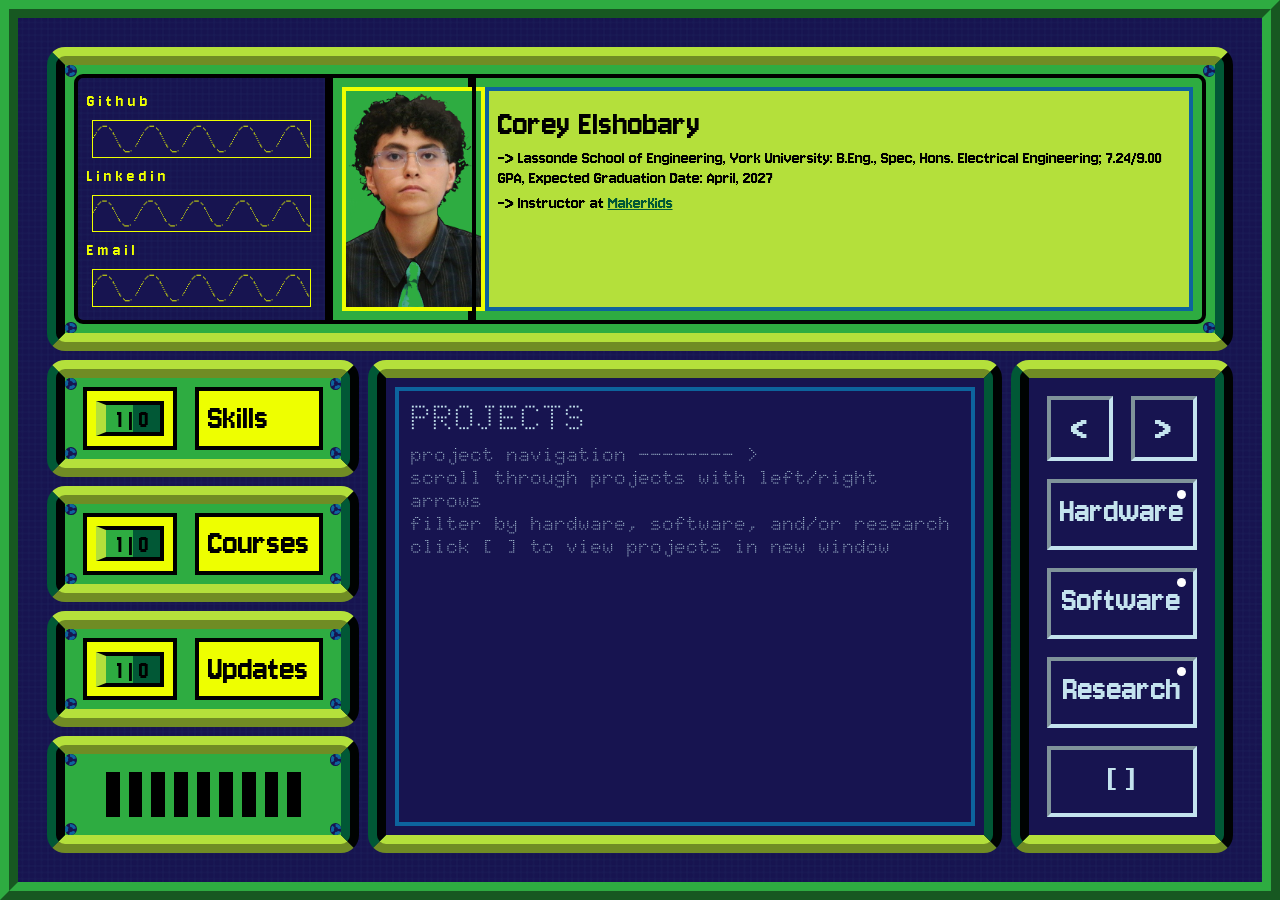
<file: index.html>
<!DOCTYPE html>
<html lang="en">
<meta charset="UTF-8">
<title>Corey's Website</title>
<meta name="viewport" content="width=device-width,initial-scale=1">
<link rel="stylesheet" href="style.css">
<script src="script.js" defer></script>

<link rel="preconnect" href="https://fonts.googleapis.com">
<link rel="preconnect" href="https://fonts.gstatic.com" crossorigin>
<link
    href="https://fonts.googleapis.com/css2?family=Doto:wght@100..900&family=Jacquarda+Bastarda+9&family=Jersey+10&family=Stardos+Stencil:wght@400;700&family=Tiny5&display=swap"
    rel="stylesheet">



<body>
    <div class="border">
        <div class="rowdiv" style="padding:2%; ">
            <div style="display:flex; flex-direction:column;">


                <!-- TOP BOX -->
                <div class="box" style="flex:0">

                    <div class="rowdiv">

                        <div class="window" style="border-top-left-radius: 1dvh;border-bottom-left-radius: 1dvh;">
                            <p class="link_label">G i t h u b</p>
                            <div id="github" class="wave"></div>
                            <p class="link_label">L i n k e d i n</p>
                            <div id="linkedin" class="wave"></div>
                            <p class="link_label">E m a i l</p>
                            <div id="email" class="wave"></div>
                        </div>

                        <div class="content" style="padding:0px; background-color:var(--green);">
                            <img class="portrait" src="images/portrait.png" alt="portrait">
                        </div>

                        <div class="content"
                            style="padding-left:1dvh;border-top-right-radius:1dvh;border-bottom-right-radius:1dvh">

                            <div class="bio">
                                <h1>Corey Elshobary</h1>
                                <p>-> Lassonde School of Engineering, York University: B.Eng., Spec, Hons. Electrical
                                    Engineering; 7.24/9.00 GPA, Expected Graduation Date: April, 2027</p>
                                <p>-> Instructor at <a style="-webkit-text-fill-color:var(--darkgreen);"href="https://www.makerkids.com/">MakerKids</a></p>
                            </div>
                        </div>
                    </div>

                    <div class="screwout" style="top:0%;left:0%;"></div>
                    <div class="screwin" style="top:0%;left:0%;;"></div>

                    <div class="screwout" style="bottom:0%;left:0%;"></div>
                    <div class="screwin" style="bottom:0%;left:0%;"></div>

                    <div class="screwout" style="top:0%;right:0%"></div>
                    <div class="screwin" style="top:0%;right:0%;"></div>

                    <div class="screwout" style="bottom:0%;right:0%"></div>
                    <div class="screwin" style="bottom:0%;right:0%;"></div>
                </div>

                <div class="rowdiv" style="overflow:hidden;">

                    <!-- SWITCH BOXES --------------------------------------------------------------------------------------------->
                    <div class="coldiv" style="max-width:min-content;">

                        <div class="box">
                            <div class="wire_panel">
                                <input type="checkbox" id="skillsCheckBox" onclick="togglePopUp('skills')"
                                    style="position:absolute; align-self:center;left:20%; transform:scale(5,3); opacity:0;">
                                <label class="wire_slot">
                                    1 | 0
                                </label>
                            </div>
                            <div class="wire_panel" style="flex:1;">
                                <h1 style="align-self:center">Skills</h1>
                            </div>

                                <div class="screwout" style="top:0%;left:0%;"></div>
                                <div class="screwin" style="top:0%;left:0%;;"></div>

                                <div class="screwout" style="bottom:0%;left:0%;"></div>
                                <div class="screwin" style="bottom:0%;left:0%;"></div>

                                <div class="screwout" style="top:0%;right:0%"></div>
                                <div class="screwin" style="top:0%;right:0%;"></div>

                                <div class="screwout" style="bottom:0%;right:0%"></div>
                                <div class="screwin" style="bottom:0%;right:0%;"></div>
                        </div>

                        <div class="box">
                            <div class="wire_panel">
                                <input type="checkbox"  id="coursesCheckBox" onclick="togglePopUp('courses')"
                                    style="position:absolute; align-self:center;left:20%; transform:scale(5,3); opacity:0;">
                                <label class="wire_slot">
                                    1 | 0
                                </label>
                            </div>
                            <div class="wire_panel" style="flex:1;">
                                <h1 style="align-self:center">Courses</h1>
                            </div>

                                <div class="screwout" style="top:0%;left:0%;"></div>
                                <div class="screwin" style="top:0%;left:0%;;"></div>

                                <div class="screwout" style="bottom:0%;left:0%;"></div>
                                <div class="screwin" style="bottom:0%;left:0%;"></div>

                                <div class="screwout" style="top:0%;right:0%"></div>
                                <div class="screwin" style="top:0%;right:0%;"></div>

                                <div class="screwout" style="bottom:0%;right:0%"></div>
                                <div class="screwin" style="bottom:0%;right:0%;"></div>
                        </div>

                        <div class="box">
                            <div class="wire_panel">
                                <input type="checkbox"  id="updatesCheckBox" onclick="togglePopUp('updates')"
                                    style="position:absolute; align-self:center;left:20%; transform:scale(5,3); opacity:0;">
                                <label class="wire_slot">
                                    1 | 0
                                </label>

                            </div>
                            <div class="wire_panel" style="flex:1;">
                                <h1 style="align-self:center">Updates</h1>
                            </div>

                            <div class="screwout" style="top:0%;left:0%;"></div>
                            <div class="screwin" style="top:0%;left:0%;;"></div>

                            <div class="screwout" style="bottom:0%;left:0%;"></div>
                            <div class="screwin" style="bottom:0%;left:0%;"></div>

                            <div class="screwout" style="top:0%;right:0%"></div>
                            <div class="screwin" style="top:0%;right:0%;"></div>

                            <div class="screwout" style="bottom:0%;right:0%"></div>
                            <div class="screwin" style="bottom:0%;right:0%;"></div>
                        </div>

                        <div class="box" style="padding-left:4dvh;padding-right:4dvh;">
                            
                            <div class ="vent_opening"></div>
                            <div class="vent_opening"></div>
                            <div class="vent_opening"></div>
                            <div class="vent_opening"></div>
                            <div class="vent_opening"></div>
                            <div class="vent_opening"></div>
                            <div class="vent_opening"></div>
                            <div class="vent_opening"></div>
                            <div class="vent_opening"></div>
                        
                            <div class="screwout" style="top:0%;left:0%;"></div>
                            <div class="screwin" style="top:0%;left:0%;;"></div>
                        
                            <div class="screwout" style="bottom:0%;left:0%;"></div>
                            <div class="screwin" style="bottom:0%;left:0%;"></div>
                        
                            <div class="screwout" style="top:0%;right:0%"></div>
                            <div class="screwin" style="top:0%;right:0%;"></div>
                        
                            <div class="screwout" style="bottom:0%;right:0%"></div>
                            <div class="screwin" style="bottom:0%;right:0%;"></div>
                        </div>

                    </div>

                    <div class="rowdiv">

                    

                        <!-- PROJECTS -------------------------------------------------------------------------------------------->
                            <div class="box"
                                style="background-color:var(--darkblue); display:flex; flex-direction:column;">
                                <div class="screen">
                                    <h1 id="project-name">PROJECTS</h1>
                                    <p id="project-description"> project navigation -------- > 
                                        <br>
                                         scroll through projects with left/right arrows
                                         <br>
                                         filter by hardware, software, and/or research 
                                         <br>
                                         click [ ] to view projects in new window </p>
                                </div>
                            </div>
                            
                            <!-- PROJECTS NAVIGATION-->
                            <div class="box" style="flex:0; flex-direction:column;background-color:var(--darkblue);padding-top:1dvh; padding-bottom:1dvh;">
                                <div class="rowdiv">
                                <div class="navigation" id="up" onclick="scrollProjects(-1)">&lt; </div>
                                <div class="navigation" id="down" onclick="scrollProjects(1)"> &gt; </div>
                                 
                                 </div>
                                 
                                <div class="navigation" id="view"> Hardware
                                    <input type="checkbox" name="filter-hardware" style="position:absolute; align-self:center;left:40%; transform:scale(9,3);opacity:0;">
                                    <div class="indicator"></div>
                                </div>
                                <div class="navigation" id="view"> Software
                                    <input type="checkbox" name="filter-software" style="position:absolute; align-self:center;left:40%; transform:scale(9,3);opacity:0;">
                                    <div class="indicator"></div>
                                </div>
                                <div class="navigation" id="view"> Research
                                    <input type="checkbox" name="filter-research" style="position:absolute; align-self:center;left:40%; transform:scale(9,3);opacity:0;">
                                    <div class="indicator"></div>
                                </div>
                                <div class="navigation" id="view"> [  ] </div>
                    </div>
                </div>
            </div>

        </div>
    </div>

    </div>

    <!-- POP UP WINDOWS ---------------------------------------------------------------------------------------------->

    <!-- SKILLS  ----------------------------------------------------------------------------------------------------------->
    <div id="skills" class="popup" style="left:10dvw;">
        <div id="skillsheader" class="popupheader">+Skills</div>
        <div class ="popupbody">

        <b style="display:block; margin:0;background-color:var(--skyblue); color:var(--darkblue);"> Programming</b>
        Python, R, Verilog, C/C++, C#,  Java, Matlab,  Bash, Assembly, HTML, CSS, JavaScript
        <br><br>

        <b style="display:block; margin:0;background-color:var(--skyblue); color:var(--darkblue);">Tools and Software</b>
        Cadence, KiCad, Altium, SolidWorks, AutoCAD, MATLAB, RStudio
        <br><br>

        <b style="display:block; margin:0;background-color:var(--skyblue); color:var(--darkblue);">Hardware</b>
        Soldering, PCB assembly, Hardware testing, CNC, Lathe
        <br><br>
        
        <b style="display:block; margin:0;background-color:var(--skyblue); color:var(--darkblue);">General Skills</b>
        Team Collaboration, Verbal Communication, Planning, Customer Service

        </div>
    </div>

    <!-- Courses---------------------------------------------------------------------------------------------------- -->
    <div id="courses" class="popup"  style="left:35dvw;">
        <div id="coursesheader" class="popupheader">+Courses</div>
        <div class="popupbody">

            <!-- Winter 2026 Courses -->
            <div class="rowdiv" style="background-color:var(--skyblue);color:var(--darkblue)">
                <div><b>Applied Electromagnetism</b></div>
                <div style="text-align:right; flex:1; padding-left:1dvw"><b style="align-self:right">A&nbsp;</b></div>
            </div>
            Winter 2026
            <br>
            <a onclick="projectLink('RF POWER SENSOR & MATCHED NETWORK BOARD')">Course Project</a>
            <br>
            Studied the applications of electromagnetic wave progagation in in free space, transmission lines, guided waves, and antennas. 
            <br><br>

            <div class="rowdiv" style="background-color:var(--skyblue);color:var(--darkblue)">
                <div><b>Digital Logic Design</b></div>
                <div style="text-align:right; flex:1;padding-left:1dvw"><b style="align-self:right">A&nbsp;</b></div>
            </div>
            Winter 2026
            <br><br>

            <!-- Fall 2025 Courses -->
            <div class="rowdiv" style="background-color:var(--skyblue);color:var(--darkblue)">
                <div><b>Introduction to Power Systems</b></div>
                <div style="text-align:right; flex:1;padding-left:1dvw"><b style="align-self:right">A+</b></div>
            </div>
            Fall 2025
            <br><br>

            <div class="rowdiv" style="background-color:var(--skyblue);color:var(--darkblue)">
                <div><b>Signals and Systems</b></div>
                <div style="text-align:right; flex:1;padding-left:1dvw"><b style="align-self:right">B+</b></div>
            </div>
            Fall 2025
            <br><br>

            <div class="rowdiv" style="background-color:var(--skyblue);color:var(--darkblue)">
                <div><b>Engineering and the Environment</b></div>
                <div style="text-align:right; flex:1;padding-left:1dvw"><b style="align-self:right">B+</b></div>
            </div>
            Fall 2025
            <br><br>
            
            <!-- Winter 2025 Courses -->
            <div class="rowdiv" style="background-color:var(--skyblue);color:var(--darkblue)">
                <div><b>Experimental Electromagnetism</b></div>
                <div style="text-align:right; flex:1;padding-left:1dvw"><b style="align-self:right">A+</b></div>
            </div>
            Winter 2025
            <br><br>

            <div class="rowdiv" style="background-color:var(--skyblue);color:var(--darkblue)">
                <div><b>Electronic Circuits and Devices</b></div>
                <div style="text-align:right; flex:1;padding-left:1dvw"><b style="align-self:right">A&nbsp;</b></div>
            </div>
            Winter 2025
            <br><br>

            <div class="rowdiv" style="background-color:var(--skyblue);color:var(--darkblue)">
                <div><b>Electricity and Magnetism</b></div>
                <div style="text-align:right; flex:1;padding-left:1dvw"><b style="align-self:right">A&nbsp;</b></div>
            </div>
            Winter 2025
            <br><br>

            <div class="rowdiv" style="background-color:var(--skyblue);color:var(--darkblue)">
                <div><b>Effective Engineering Communication</b></div>
                <div style="text-align:right; flex:1;padding-left:1dvw"><b style="align-self:right">A&nbsp;</b></div>
            </div>
            Winter 2025
            <br><br>

            <div class="rowdiv" style="background-color:var(--skyblue);color:var(--darkblue)">
                <div><b>Computer Organization</b></div>
                <div style="text-align:right; flex:1;padding-left:1dvw"><b style="align-self:right">B+</b></div>
            </div>
            Winter 2025
            <br><br>

            <!-- Fall 2024 Courses -->

            <div class="rowdiv" style="background-color:var(--skyblue);color:var(--darkblue)">
                <div><b>Applied Multivariate & Vector Calculus</b></div>
                <div style="text-align:right; flex:1;padding-left:1dvw"><b style="align-self:right">A+</b></div>
            </div>
            Fall 2024
            <br><br>

            <div class="rowdiv" style="background-color:var(--skyblue);color:var(--darkblue)">
                <div><b>Engineering Statistics</b></div>
                <div style="text-align:right; flex:1;padding-left:1dvw"><b style="align-self:right">A&nbsp;</b></div>
            </div>
            Fall 2024
            <br><br>

            <div class="rowdiv" style="background-color:var(--skyblue);color:var(--darkblue)">
                <div><b>Applied Multivariate & Vector Calculus</b></div>
                <div style="text-align:right; flex:1;padding-left:1dvw"><b style="align-self:right">A+</b></div>
            </div>
            Fall 2024
            <br><br>

            <div class="rowdiv" style="background-color:var(--skyblue);color:var(--darkblue)">
                <div><b>Applied Multivariate & Vector Calculus</b></div>
                <div style="text-align:right; flex:1;padding-left:1dvw"><b style="align-self:right">A+</b></div>
            </div>
            Fall 2024
            <br><br>

        </div>
    </div>

    <!-- UPDATES ---------------------------------------------------------------------------------------------------- -->
    <div id="updates" class="popup"  style="left:60dvw;">
        <div id="updatesheader" class="popupheader">+Updates</div>
        <div class="popupbody">

            <b style="display:block; margin:0;background-color:var(--skyblue); color:var(--darkblue);">Completing training at Damietta Port</b>
            July 2026
            <br>
            <img src="images/damiettaport.jpg">
            <br><br>

            <b style="display:block; margin:0;background-color:var(--skyblue); color:var(--darkblue);">Leaving my role as Flight Computer Hardware Team Lead for Arbalest Rocketry</b>
            April 2026
            <br>

            <br><br>

            <b style="display:block; margin:0;background-color:var(--skyblue); color:var(--darkblue);">New Position as Instructor at MakerKids</b>
            December 2025
            <br>

            <br><br>

            <b style="display:block; margin:0;background-color:var(--skyblue); color:var(--darkblue);">Leading a PCB Design Workshop at York University</b>
            November 2025
            <br>
            <img src="images/PCBWorkshop.png">
            <img src="images/PCBWorkshop1.png">

            <br><br>

            <b style="display:block; margin:0;background-color:var(--skyblue); color:var(--darkblue);">New Position as PCB Team Lead for Arbalest Rocketry</b>
            Septemeber 2025
            <br>
            
            <br><br>

        </div>
    </div>


</body>

</html>
</file>
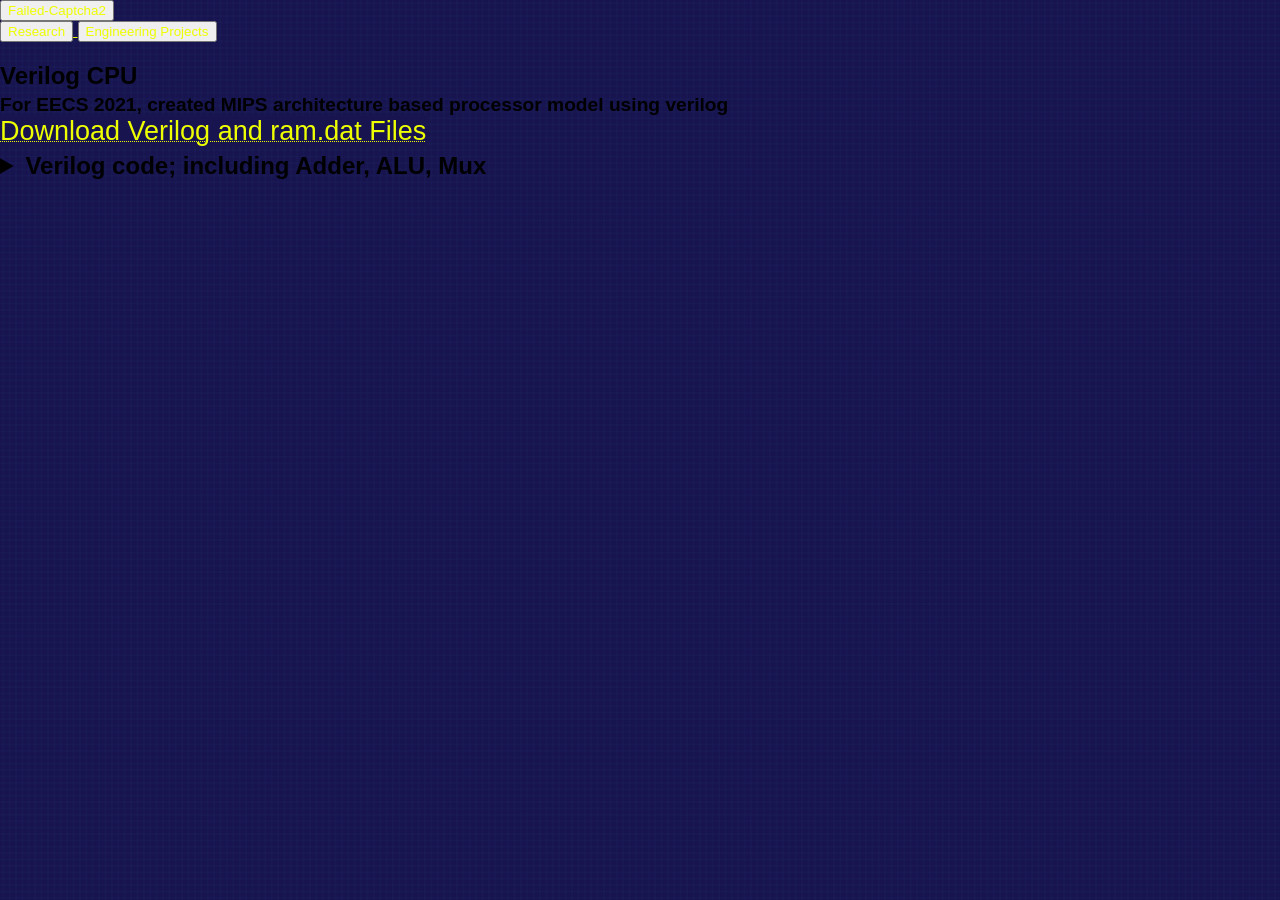
<file: cpu.html>
<!DOCTYPE html>
<html>

<head>
    <meta charset="utf-8">

    <meta name="viewport" content="width=device-width, initial-scale=1">    <title>H. Crowe Elshobary Project Portfolio</title>
    <link rel="stylesheet" href="style.css">
    <script src="script.js"></script>
</head>

<body>
    <div class="top_bar">
        <a href="index.html">
            <button>Failed-Captcha2</button>
    
            <div class="tabs">
                <a href="Lorenzini.html">
                    <button>Research</button>
                </a>
        </a>
        <a href="cpu.html">
            <button class="button_down">Engineering Projects</button>
        </a>
    </div>
    
    </div>

    </div>
    
    <div class="text">
    <h2>Verilog CPU</th2>
    <p>
        For EECS 2021, created MIPS architecture based processor model using verilog
        <br>
        <a class="link" href="VerilogCPU.zip" download>Download Verilog and ram.dat Files</a>
    </p>

    <details> 
        <summary>
            Verilog code; including Adder, ALU, Mux
            <br>
        </summary>

        <pre id="text-content"></pre>        
    </details>
</div>

    
    </body>
    
    </html>
</file>
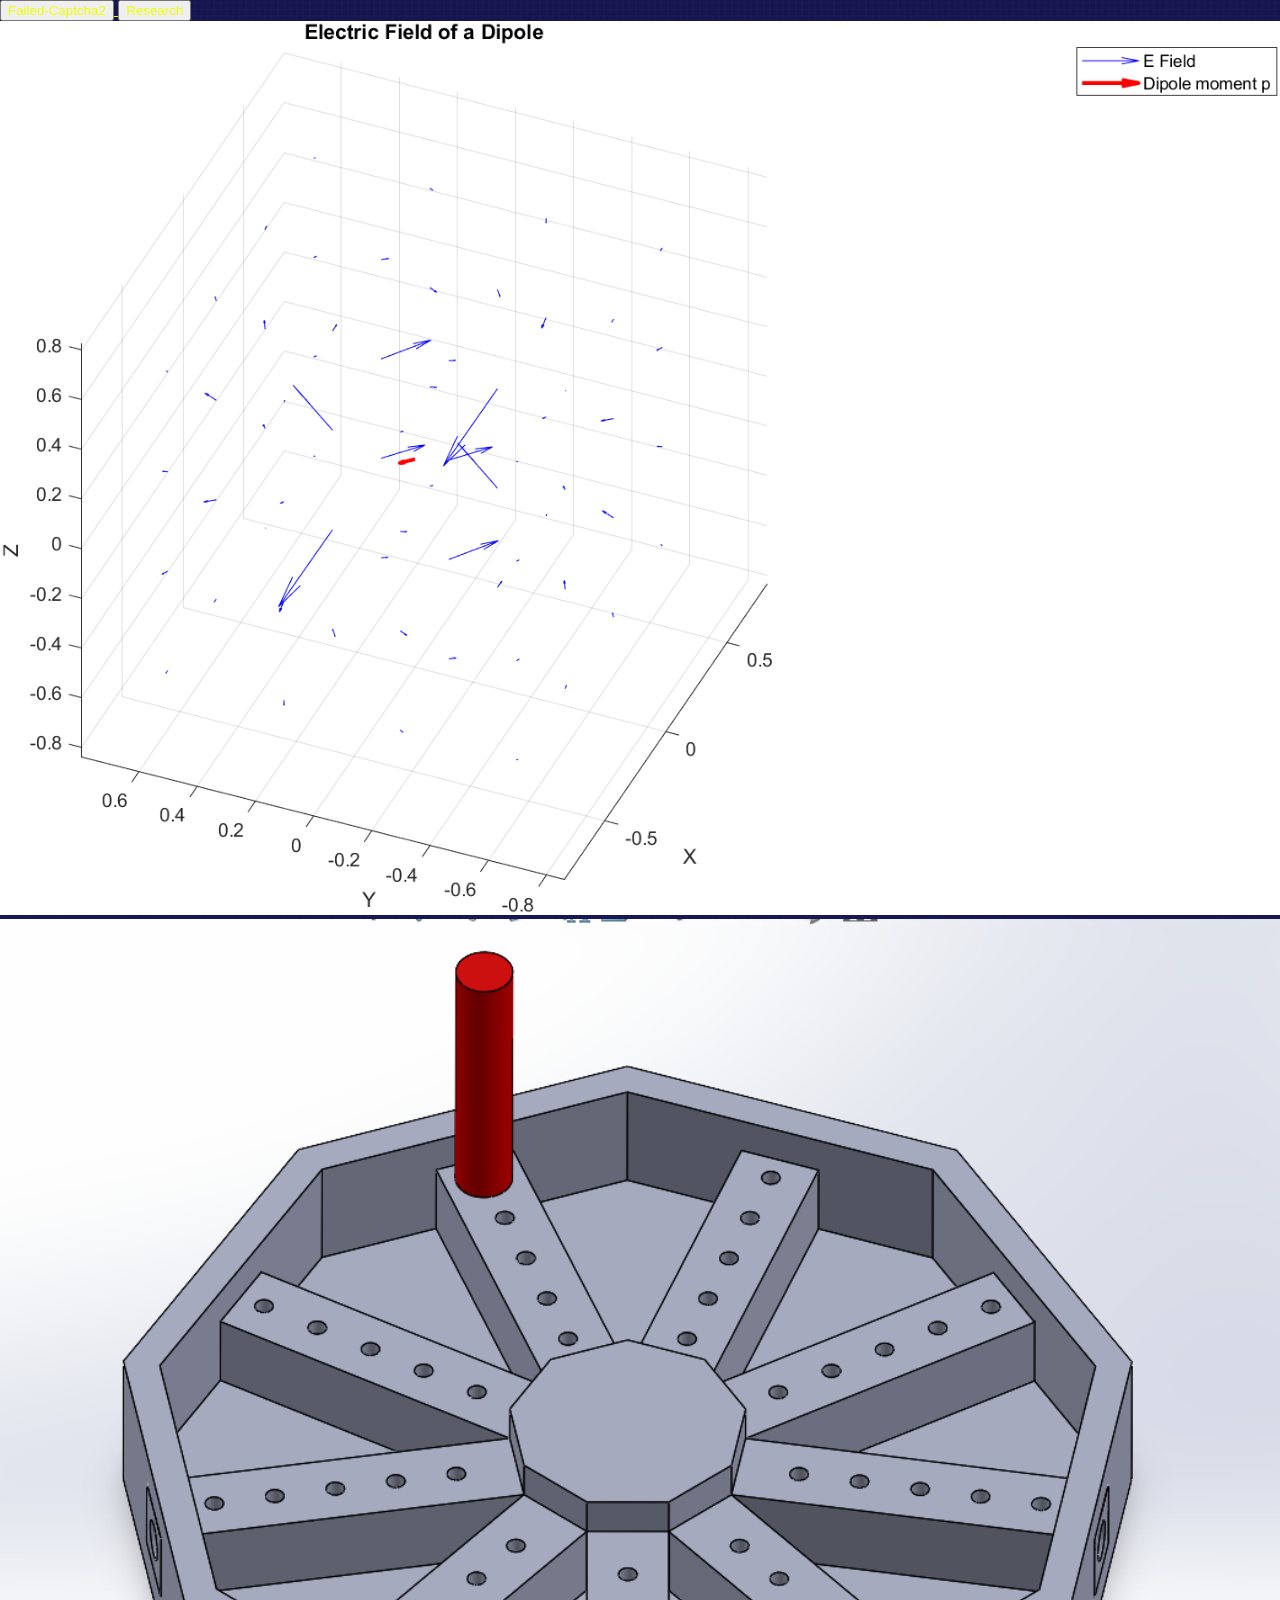
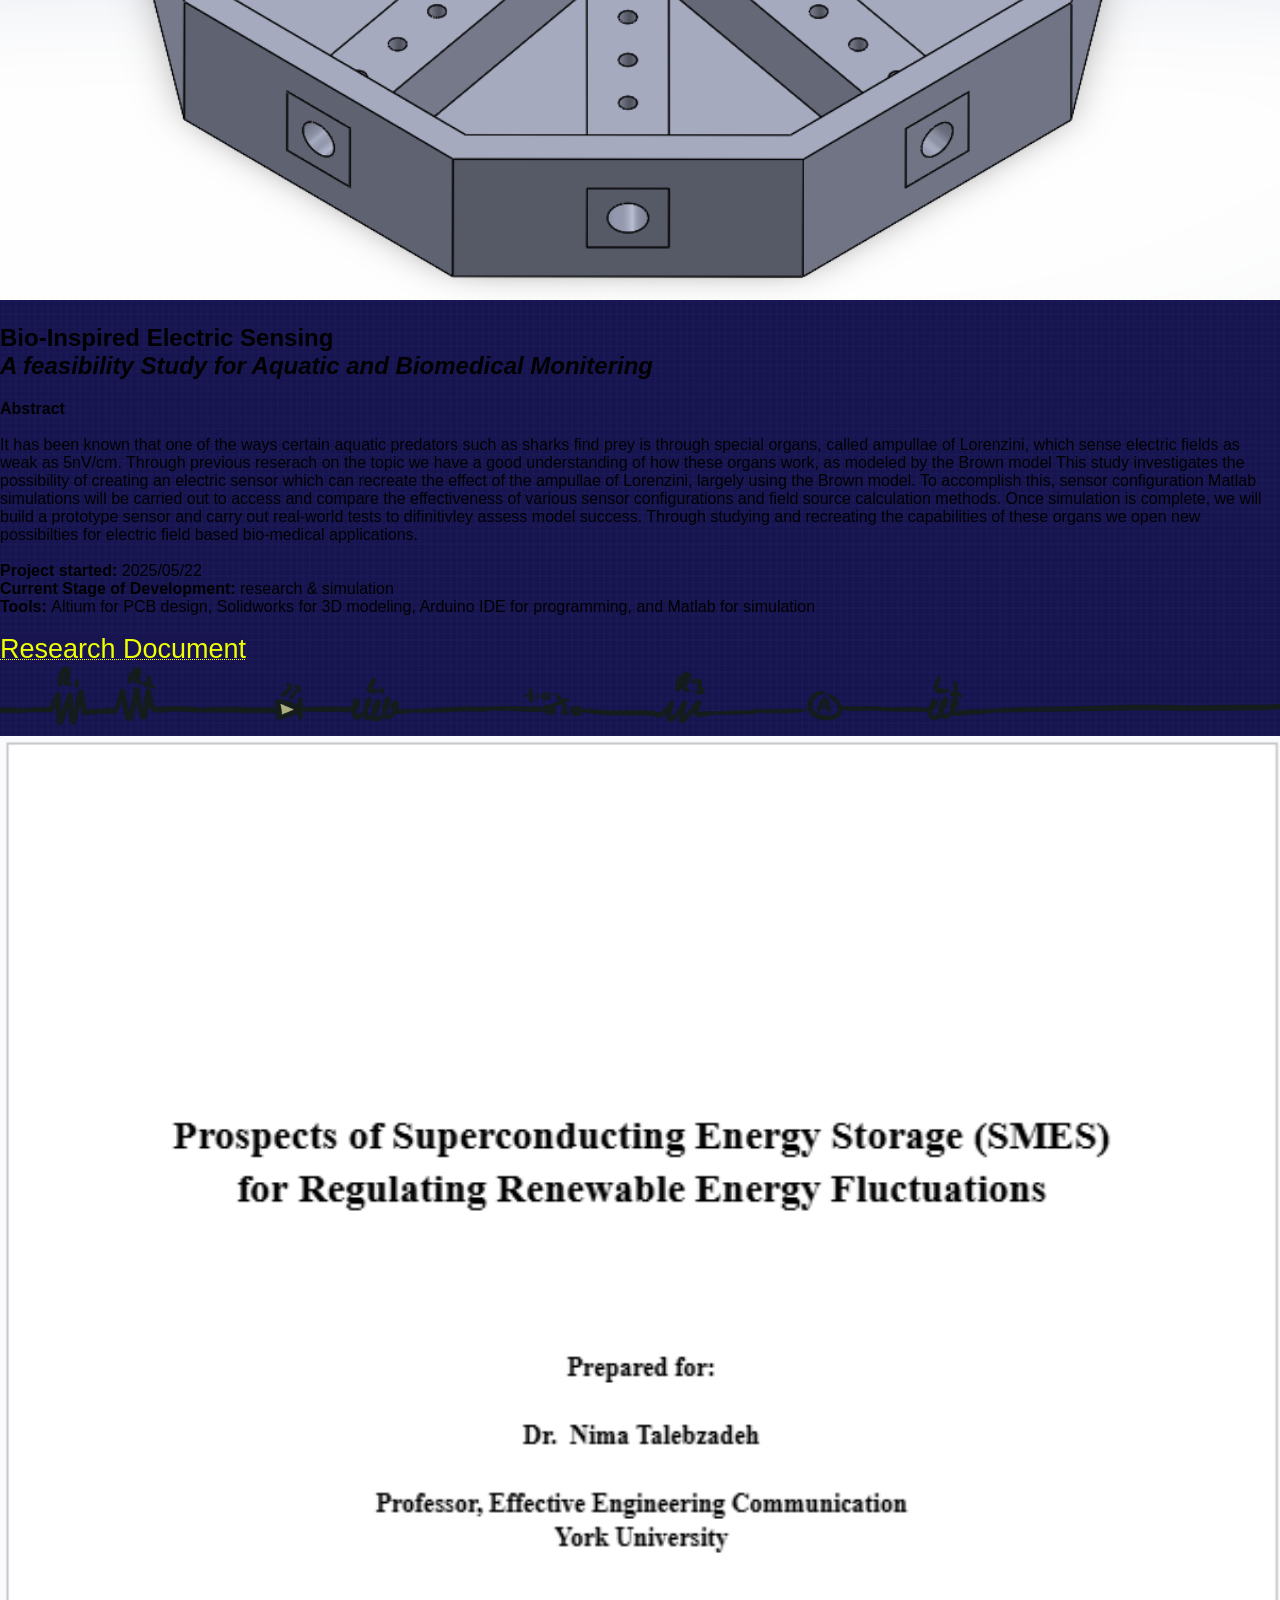
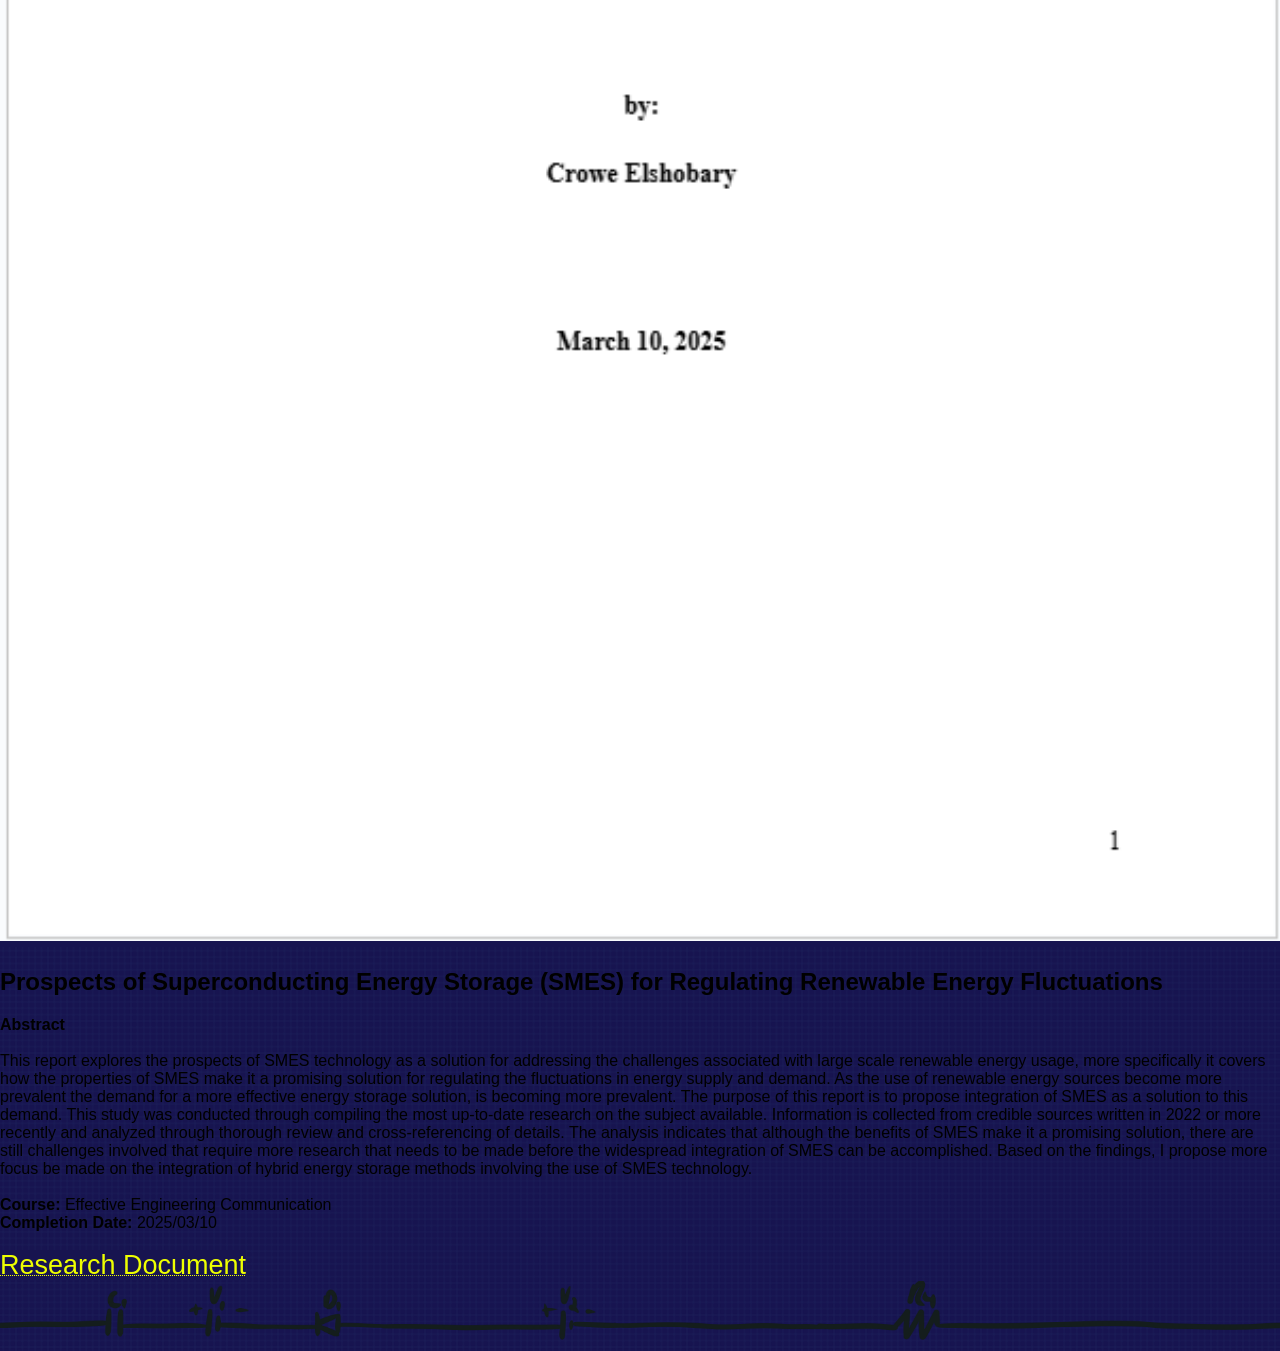
<file: Lorenzini.html>
<!DOCTYPE html>
<html>

<head>
    <meta charset="utf-8">

    <meta name="viewport" content="width=device-width, initial-scale=1">
    <title>H. Crowe Elshobary Project Portfolio</title>
    <link rel="stylesheet" href="style.css">
</head>

<body>
    <div class="top_bar">
    
            <div class="tabs">
                <a href="index.html">
                    <button>Failed-Captcha2</button>
                </a>
                <a href="Lorenzini.html">
                    <button class="button_down">Research</button>
                </a>
        </a>
        <!-- <a href="cpu.html">
            <button>Engineering Projects</button>
        </a> -->
    </div>
    </div>

        <div class="img_text_container">
            <div>
            <img class="small_img" src="images/electricfield.png">
            <br>
            <img class="small_img" src="images/model1.png">
            </div>

            <div class="text">
                <div class="header">
                <h2> Bio-Inspired Electric Sensing
                    <br>
                    <i>A feasibility Study for Aquatic and Biomedical Monitering</i>
                 </h2>
                </div>
                <div class="paragraph">
                    <b> Abstract</b>

                    <div class="left_align">
               <br>
                It has been known that one of the ways certain aquatic predators such as sharks find prey is through special organs, 
                called ampullae of Lorenzini,  which sense electric fields as weak as 5nV/cm. Through previous reserach on the topic we have a 
                good understanding of how these organs work, as modeled by the Brown model
                This study investigates the possibility of creating an electric sensor which can recreate the effect of the ampullae of Lorenzini, largely using the Brown model.
                To accomplish this, sensor configuration Matlab simulations will be carried out to access and compare the effectiveness of various sensor configurations and field source calculation methods.
                Once simulation is complete, we will build a prototype sensor and carry out real-world tests to difinitivley assess model success.
                Through studying and recreating the capabilities of these organs we open new possibilties for electric field based bio-medical applications. 
                
                <br>
                <br>
                <b> Project started: </b>
                2025/05/22
                <br>
                <b> Current Stage of Development: </b> 
                research & simulation
                <br>
                <b> Tools: </b> Altium for PCB design, Solidworks for 3D modeling, Arduino IDE for programming, and Matlab for simulation
                <br>
                <br>
                <a class="link" href="https://docs.google.com/document/d/13HcAKZrTAfpjLRx4b2MN2Ubyz_t635OKksScWiSFOQM/edit?usp=sharing">Research Document</a>
                </div>
                </div>
            </div>
            </div>
            
            
        </div>

        <img class="pagebreak" src="images/pagebreak1.png">

        <div class="img_text_container">
            <a class="link" href="https://docs.google.com/document/d/1mhISlZ6ep3tjYi_Aj1pMZklAzQQ5cwhITCqdLG56I4E/edit?usp=sharing">
            <img class="large_image" src="images/SMES.png">
        </a>
            <div class="text">
                <div class="header"> 
                    <h2> Prospects of Superconducting Energy Storage (SMES) for Regulating Renewable Energy Fluctuations </h2>
                </div>

                <div class="paragraph">
                    <b>Abstract</b> 
                    <div class="left_align">
                    <br>
                    This report explores the prospects of SMES technology as a solution for addressing the challenges associated with large
                    scale renewable energy usage, more specifically it covers how the properties of SMES make it a promising solution for
                    regulating the fluctuations in energy supply and demand. As the use of renewable energy sources become more prevalent
                    the demand for a more effective energy storage solution, is becoming more prevalent. The purpose of this report is to
                    propose integration of SMES as a solution to this demand. This study was conducted through compiling the most up-to-date
                    research on the subject available. Information is collected from credible sources written in 2022 or more recently and
                    analyzed through thorough review and cross-referencing of details. The analysis indicates that although the benefits of
                    SMES make it a promising solution, there are still challenges involved that require more research that needs to be made
                    before the widespread integration of SMES can be accomplished. Based on the findings, I propose more focus be made on
                    the integration of hybrid energy storage methods involving the use of SMES technology.
                    <br>
                    <br>
                    <b>Course: </b> Effective Engineering Communication
                    <br>
                    <b>Completion Date:</b> 2025/03/10
                    <br>
                    <br>

                <a class="link"
                    href="https://docs.google.com/document/d/1mhISlZ6ep3tjYi_Aj1pMZklAzQQ5cwhITCqdLG56I4E/edit?usp=sharing">
                    Research Document</a>
            </div>
        </div>
        </div>
        </div>
        
        <img class="pagebreak" src="images/pagebreak2.png">

</body>

</html>
</file>
<file: style.css>
:root {
    --darkblue:#171450;
    --darkgreen: #015836;
    --green:#2eac41;
    --grass:#B4E03B;
    --lime:#EEFF00;
    --blue:#0D649D;
    --skyblue:#C4E3EE;
    --borderwidth: 2dvh;
}

body {
    background-color: var(--darkblue);
    background-image: url('images/cross.png');
    background-repeat:repeat;
    background-size:0.5%;

    font-family: "Jersey 10", sans-serif;

    caret-color:#EEFF00;
}

html,
body {
    margin: 0;
    padding: 0;
}

h1{
    font-size: 4dvh;
    font-weight: 400;
    margin-top: 0.5dvh;
        margin-bottom: 0.5dvh;
}

p{
    font-size: 1.5dvw;;
    margin-top: 0.5dvh;
    margin-bottom: 0.5dvh;
}

a{
    -webkit-text-fill-color: var(--lime);
    text-decoration: underline;
    cursor:pointer;
}

img{
    width:100%;
    height:auto;
    object-fit:cover;
}

.navigation{
    padding: 1dvh;
    text-align:center;
    margin:1dvh;
    flex: 1;
    background-color:transparent;
        border-color: var(--skyblue);
        border-width: 0.5dvh;
        border-style: inset;
    -webkit-text-fill-color: var(--skyblue);
    font-family: "Jersey 10", sans-serif;
    font-size: 4dvh;
    position:relative;
}

.navigation:hover{
    border-color:black;
    -webkit-text-fill-color: black;
    border-style:outset;
}

.indicator{
    position:absolute;
    top:10%;
    right:5%;
    border-radius:50%;
    width:1dvh;
    height:1dvh;
    background-color:white;
}

input:checked + .indicator{
 background-color:black;
}

.border{
    position:fixed;
    top:0;
    left:0;
    width:calc(100dvw - 2* var(--borderwidth));
    height:calc(100dvh - 2* var(--borderwidth));
    border-width: var(--borderwidth);
    background-color: transparent;
    border-style:ridge;
    border-color: var(--green);
    display: flex;
    
}

.box{
    padding-right: 1dvh;
    padding-left: 1dvh;
    background-color: var(--green);
    position:relative;
    top:0;
    left: 0;
    border-width: 2dvh;
    border-style:ridge;
    border-radius:2dvh;
    border-top-color: var(--grass);
    border-bottom-color:var(--grass);
    border-left-color: var(--darkgreen);
    border-right-color: var(--darkgreen);
    margin: 0.5dvh;
    display:flex;
    flex-direction:row;
    flex: 1;
}

.rowdiv{
flex:1; 
display:flex; 
flex-direction:row;
}

.coldiv{
    flex:1;
    display:flex;
    flex-direction:column;
}

.content{
    margin-top:1dvh;
    margin-bottom:1dvh;
    border-color:black;
    border-width:0.5dvh;
    border-style:solid;
}

.bio{
    border-style:solid;
    border-width:0.5dvh;
    border-color:var(--blue);
    margin:1dvh;
    margin-left:0px;
    padding:1dvh;
    background-color:var(--grass);
    align-self:center;
    height: 22dvh;
}

.window {
    flex: 0.5;
    display: flex;
    flex-direction: column;
    margin-top: 1dvh;
    margin-bottom: 1dvh;
    background-color: var(--darkblue);
    background-image: url('images/cross.png');
    background-repeat: repeat;
    background-size:0.5dvw;
    padding:1dvh;
    border-color: black;
    border-width: 0.5dvh;
    border-style: solid;
}

.screen{
    overflow-x: hidden;
    overflow-y: auto;
    scrollbar-color: var(--darkblue) var(--blue);
    border-style:solid;
    border-color:var(--blue);
    margin-top:1dvh;
    margin-bottom:1dvh;
    margin-right:0px;
    margin-left:0px;
    padding:2%;
    padding-top:0;
    padding-bottom:0;
    border-width:0.5dvh;
    flex:1;
    font-family: "Doto", sans-serif;
    -webkit-text-fill-color: var(--skyblue);
}
    

.portrait{
    height: 24dvh;
    display:block;
    float:left;
    background-color:var(--green);
    margin:1dvh;
    border-style:solid;
    border-width:0.5dvh;
    border-color:var(--lime);
}

.link_label {
    -webkit-text-fill-color:var(--lime);
    font-size: 2dvh;
    
}

.link{
    -webkit-text-fill-color: var(--lime);
    align-self:center;
    background-color:var(--darkblue);
    white-space:nowrap;
    font-size:3dvh;
    animation:wavelink linear infinite;

    font-family: "Doto", sans-serif;
    font-weight: 200;
    text-decoration-style:dotted;
    text-decoration-thickness:0.01dvh;
}

.wire_panel{
    border-style:solid;
    border-width:0.5dvh;
    border-color:black;
    margin:1dvh;
    padding:1dvh;
    background-color:var(--lime);
    display:flex;
    align-content: center;
    padding-top: 0;
        padding-bottom: 0;
}

.wire_slot{
    align-self:center;
    min-width: 6dvh;
    background-image:linear-gradient(to right, var(--green)50%, var(--darkgreen)50%);
    height: 3dvh;
    border-style:solid;
    border-width:0.5dvh;
    border-color:black;
    align-self:center;
    border-left-style: outset;
    border-left-width:1.2dvh;
    border-left-color:var(--grass);
    font-family: Jersey 10, sans-serif;
    font-size: 3dvh;
    text-align: center;

    
}

.vent_opening{
    align-self:center;
    background-color:black;
    height: 5dvh;
    margin: 0.5dvh;
    display:flex;
    flex:1;
}

input:checked + .wire_slot{
     background-image:linear-gradient(to right, var(--grass)50%, var(--green)50%);;
    background-color:var(--green);
    border-left-width: 0.5dvh;
    border-left-color: black;
    border-left-style: solid;
    border-right-width: 1.2dvh;
    border-right-color: var(--grass);
    border-right-style: outset;
}

input:hover+.wire_slot {
    background-image: radial-gradient(circle, var(--lime), var(--green));
}

.wave{
    flex:1;
    background-color:var(--darkblue);
    display:flex;
    flex-direction:row;
    align-items:center;
    border-color:var(--lime);
    border-width:0.02dvh;
    border-style:solid;
    margin:0.5dvh;
    padding-left:1dvw;
    padding-right: 1dvw;
    -webkit-text-fill-color: var(--lime);
    width: 15vw;
    background-size:contain;
    background-repeat:repeat-x;
    animation: waveAnimation 15s linear infinite;
    overflow:hidden;

}


#github > a{
    animation-duration: 5.7s;
}

#linkedin > a{
    animation-duration: 9s;
}

#email > a{
    animation-duration: 6.5s;
}

.hinge{
    position:fixed;
}

.screwout {
    position: absolute;
    align-self:center;
    width: 0.6dvh;
    height: 0.6dvh;
    border-radius: 100%;
    border-style: solid;
    border-width: 0.4dvh;
    border-color: var(--darkblue);
}
.screwin{
    position:absolute;
    width:0.5dvh;
    height:0.5dvh;
    border-radius: 100%;
    border-style:dashed;
    border-width:0.4dvh;
    border-color:var(--blue);
    background-color:var(--darkblue);
}

@keyframes waveAnimation {
    from{
        background-position-x: 100dvw }
    to{
        background-position-x: 0; }
}

@keyframes wavelink{
    from{
        transform: translateX(17dvw);
    }
    to{
        transform: translateX(-105%);
    }
}

.popup{
    display:none;
    position: absolute;
        z-index: 9;
        background-color: none;
        text-align: center;
        top:30dvh;
}

.popupheader {
    max-width:min-content;
    text-align:left;
    padding: 1dvh;
    padding-bottom:0;
    padding-top:0;
    padding-right:2dvw;
    cursor: move;
    z-index: 10;
    background-color: var(--lime);
    font-size:3dvh;
    color: black;
    border-top-left-radius:1dvh;
    border-top-right-radius:1dvh;
    border-style: solid;
    border-bottom-style:none;
    
    border-width:0.5dvh;
    border-color:var(--grass);
}

.popupbody{
    background-color:var(--darkblue);
    padding: 1dvh;
    text-align:left;
    border-color: var(--grass);
    border-width:0.5dvh;
    border-style:solid;
    border-radius:1dvh;
    border-top-left-radius: 0;
    border-top-width:1dvh;
    border-bottom-width:1dvh;
    color:var(--skyblue);

    font-family: "Doto", sans-serif;

    min-width:min-content;
    width:20dvw;
    height:50dvh;
    overflow-y: auto;
    resize:both;
    scrollbar-color: var(--darkblue) var(--grass);
}
</file>
